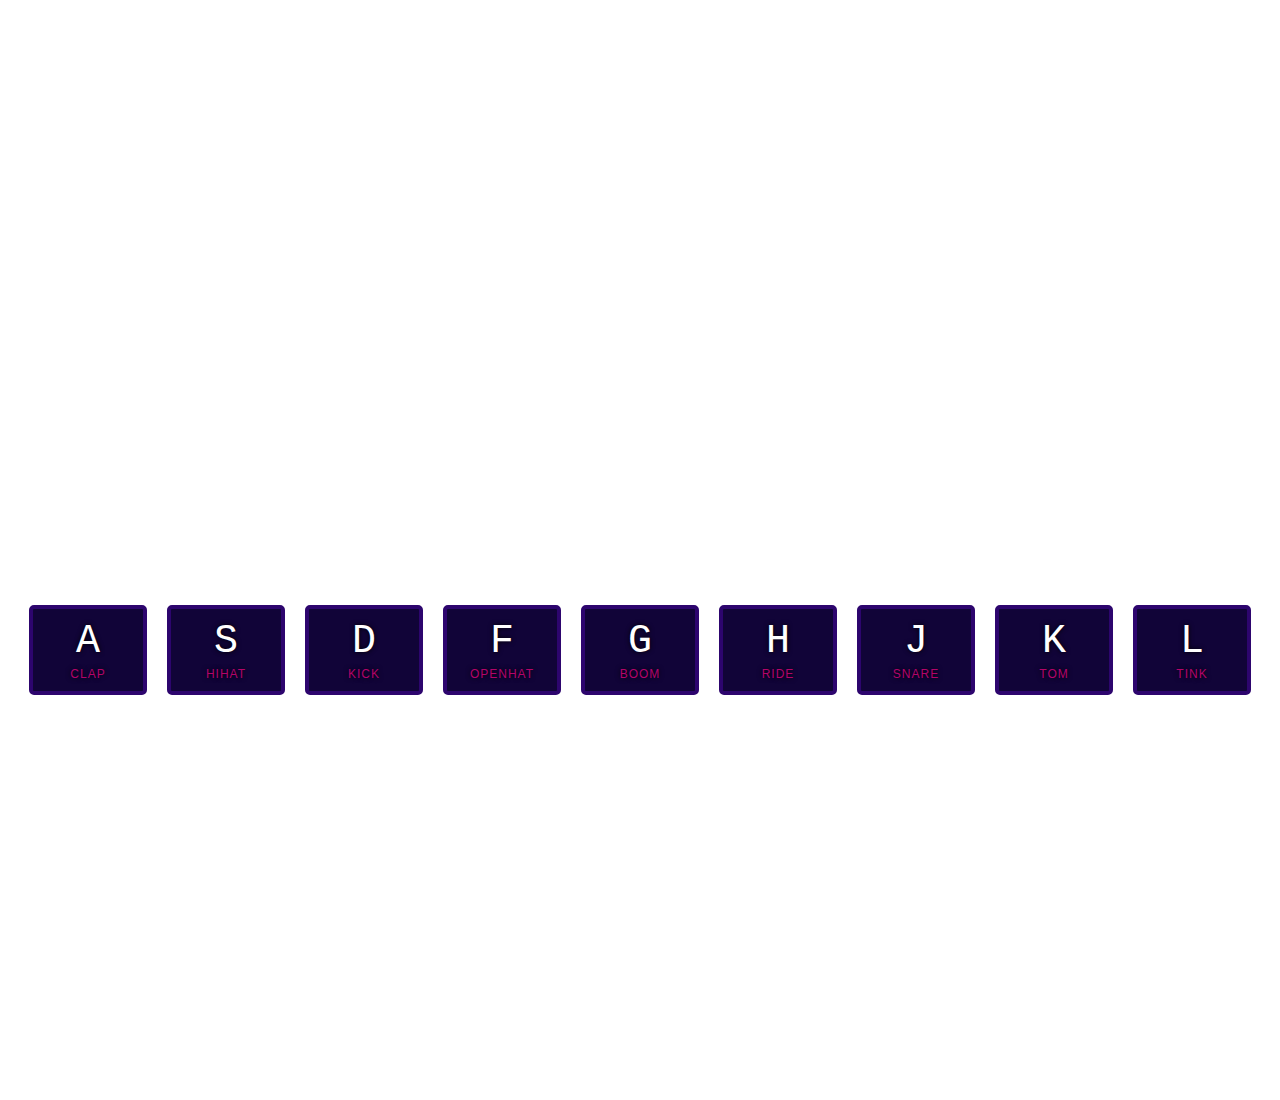
<file: Day1/index.html>
<!DOCTYPE html>
<html lang="en">
<head>
  <meta charset="UTF-8">
  <title>JS Drum Kit</title>
  <link rel="stylesheet" href="style.css">
</head>
<body>

  <div class= "heading">
    <h1>Press the key to produce sound</h1>
  </div>

  <div class="keys">
    <div data-key="65" class="key">
      <kbd>A</kbd>
      <span class="sound">clap</span>
    </div>
    <div data-key="83" class="key">
      <kbd>S</kbd>
      <span class="sound">hihat</span>
    </div>
    <div data-key="68" class="key">
      <kbd>D</kbd>
      <span class="sound">kick</span>
    </div>
    <div data-key="70" class="key">
      <kbd>F</kbd>
      <span class="sound">openhat</span>
    </div>
    <div data-key="71" class="key">
      <kbd>G</kbd>
      <span class="sound">boom</span>
    </div>
    <div data-key="72" class="key">
      <kbd>H</kbd>
      <span class="sound">ride</span>
    </div>
    <div data-key="74" class="key">
      <kbd>J</kbd>
      <span class="sound">snare</span>
    </div>
    <div data-key="75" class="key">
      <kbd>K</kbd>
      <span class="sound">tom</span>
    </div>
    <div data-key="76" class="key">
      <kbd>L</kbd>
      <span class="sound">tink</span>
    </div>
  </div>

  <audio data-key="65" src="sounds/clap.wav"></audio>
  <audio data-key="83" src="sounds/hihat.wav"></audio>
  <audio data-key="68" src="sounds/kick.wav"></audio>
  <audio data-key="70" src="sounds/openhat.wav"></audio>
  <audio data-key="71" src="sounds/boom.wav"></audio>
  <audio data-key="72" src="sounds/ride.wav"></audio>
  <audio data-key="74" src="sounds/snare.wav"></audio>
  <audio data-key="75" src="sounds/tom.wav"></audio>
  <audio data-key="76" src="sounds/tink.wav"></audio>

<script>
  function removeTransition(e) {
    if (e.propertyName !== 'transform') return;
    e.target.classList.remove('playing');
  }

  function playSound(e) {
    const audio = document.querySelector(`audio[data-key="${e.keyCode}"]`);
    const key = document.querySelector(`div[data-key="${e.keyCode}"]`);
    if (!audio) return;

    key.classList.add('playing');
    audio.currentTime = 0;
    audio.play();
  }

  const keys = Array.from(document.querySelectorAll('.key'));
  keys.forEach(key => key.addEventListener('transitionend', removeTransition));
  window.addEventListener('keydown', playSound);
</script>


</body>
</html>
</file>
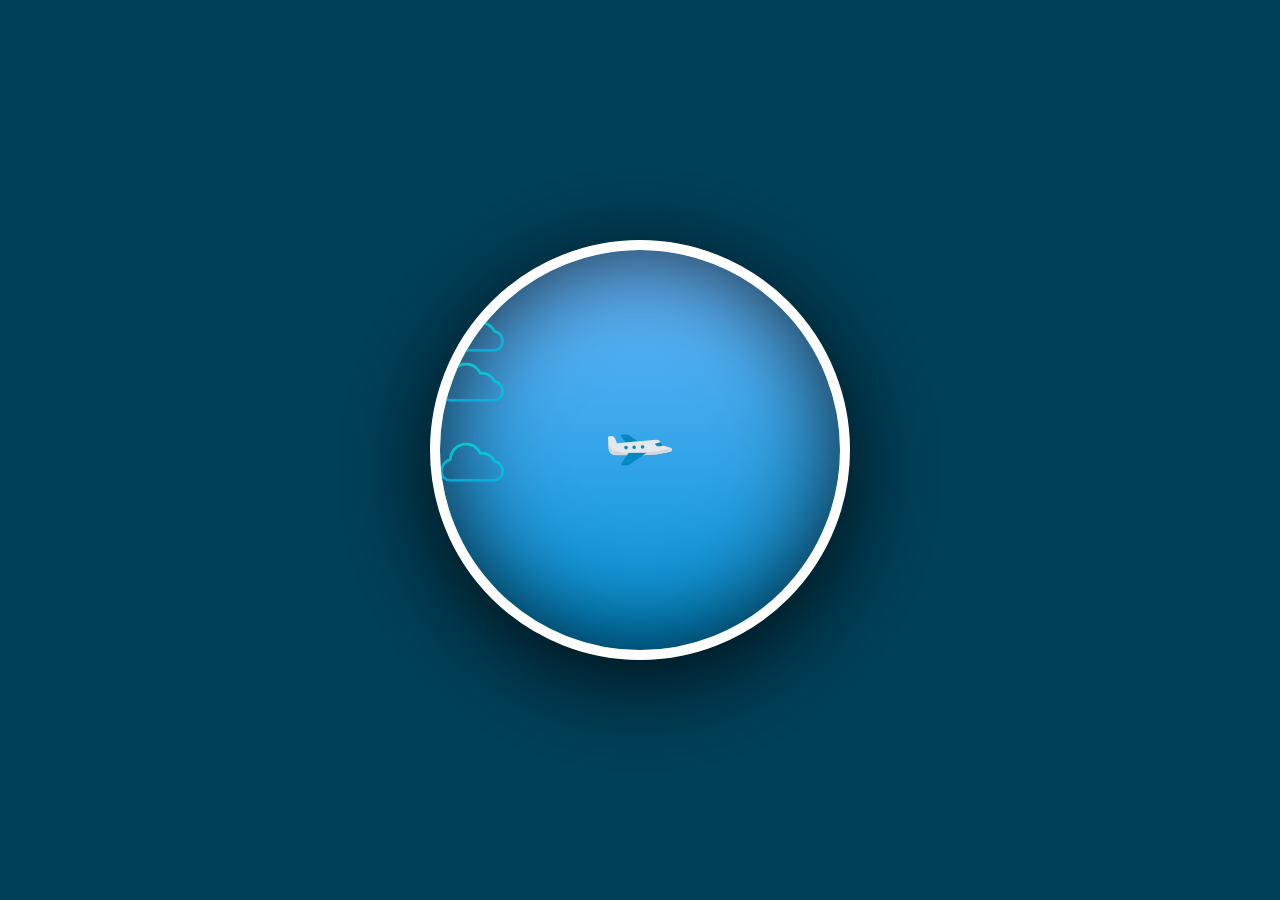
<file: Day10/index.html>
<!DOCTYPE html>
<html lang="en">
<head>
    <meta charset="UTF-8">
    <meta name="viewport" content="width=device-width, initial-scale=1.0">
    <meta http-equiv="X-UA-Compatible" content="ie=edge">
    <title>Document</title>
    <link rel="stylesheet" type="text/css" href="style.css">
</head>
<body>
    <div class="box">
       <div class="plane">
          <img src="airplane.png">
       </div>
       <div class= "cloud">
           <img src="cloud.png">
           <img src="cloud.png">
           <img src="cloud.png">
       </div>
</div>
    
</body>
</html>
</file>
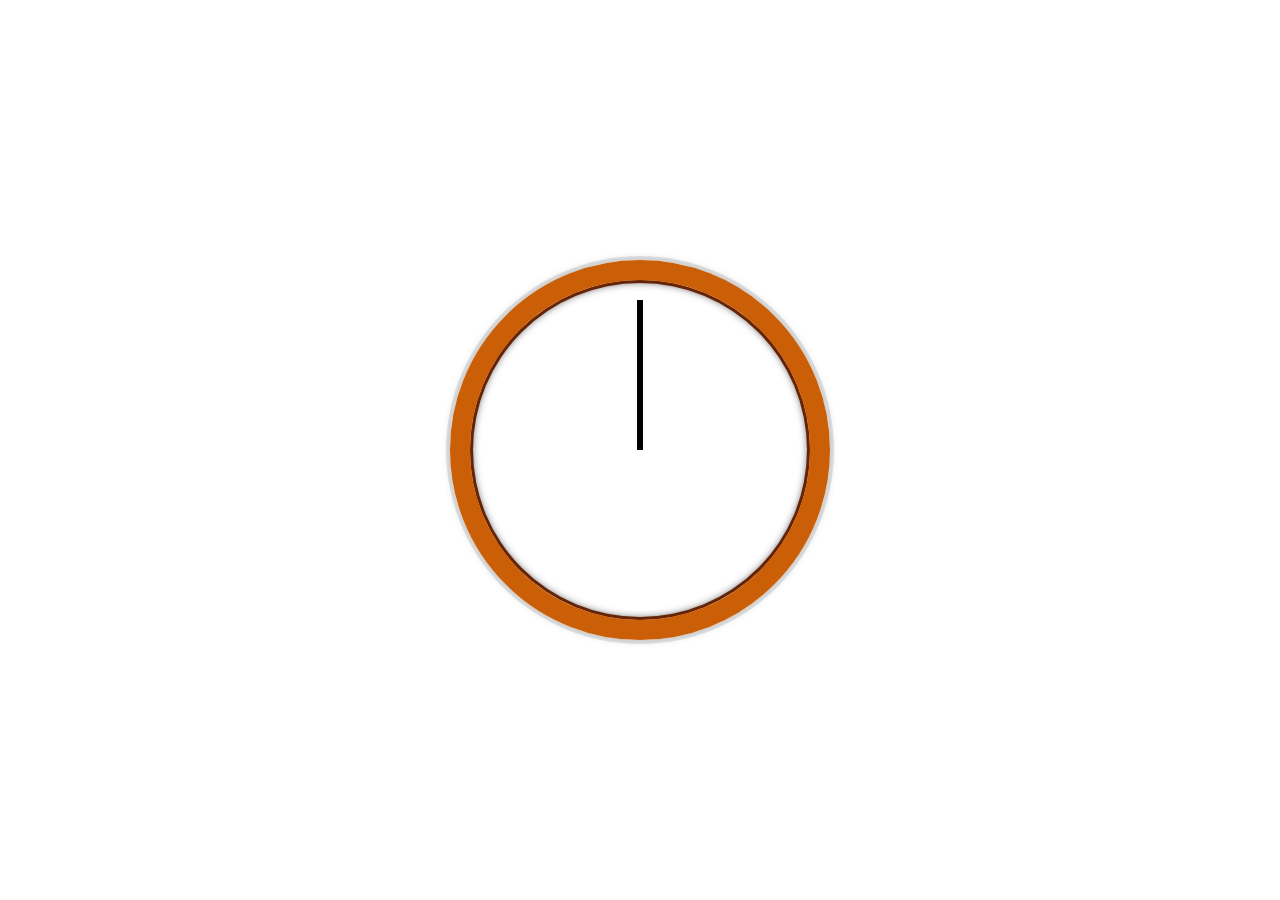
<file: Day2/index.html>
<!DOCTYPE html>
<html lang="en">
<head>
  <meta charset="UTF-8">
  <title>JS + CSS Clock</title>
</head>
<body>


    <div class="clock">
      <div class="clock-face">
        <div class="hand hour-hand"></div>
        <div class="hand min-hand"></div>
        <div class="hand second-hand"></div>
      </div>
    </div>


  <style>
    html {
      background: url(https://images.unsplash.com/photo-1539576282236-40272d2dbe7e?ixlib=rb-0.3.5&ixid=eyJhcHBfaWQiOjEyMDd9&s=9cee2739772eb498885974c2f2542a83&auto=format&fit=crop&w=1050&q=80);
      background-size: cover;
      font-family: 'helvetica neue';
      text-align: center;
      font-size: 10px;
    }

    body {
      margin: 0;
      font-size: 2rem;
      display: flex;
      flex: 1;
      min-height: 100vh;
      align-items: center;
    }

    .clock {
      width: 30rem;
      height: 30rem;
      border: 20px solid rgb(202, 95, 8);
      border-radius: 50%;
      margin: 50px auto;
      position: relative;
      padding: 2rem;
      box-shadow:
        0 0 0 4px rgba(0,0,0,0.1),
        inset 0 0 0 3px rgb(104, 35, 4),
        inset 0 0 10px black,
        0 0 10px rgba(0,0,0,0.2);
    }

    .clock-face {
      position: relative;
      width: 100%;
      height: 100%;
      transform: translateY(-3px); /* account for the height of the clock hands */
    }

    .hand {
      width: 50%;
      height: 6px;
      background: rgb(0, 0, 0);
      position: absolute;
      top: 50%;
      transform-origin: 100%;
      transform: rotate(90deg);
      transition:all 0.05s;
      transition-timing-function: cubic-bezier(0.1, 2.7, 0.58, 1);
    }

  </style>

  <script>
    const secondHand = document.querySelector('.second-hand');
    const minuteHand = document.querySelector('.min-hand');
    const hoursHand = document.querySelector('.hour-hand');

   function setDate(){
     const now = new Date();
     const seconds = now.getSeconds();
     const secondsDegrees = ((seconds / 60) * 360) + 90;
     secondHand.style.transform = `rotate(${secondsDegrees}deg)`
    //  console.log(seconds);

     const min = now.getMinutes();
     const minDegrees = (( min / 60) * 360) + 90;
     minuteHand.style.transform = `rotate(${minDegrees}deg)`

    
    const hours = now.getHours();
     const hoursDegrees = (( hours / 12) * 360) + 90;
     hoursHand.style.transform = `rotate(${hoursDegrees}deg)`

     
     }
   setInterval(setDate,1000);
  </script>
</body>
</html>
</file>
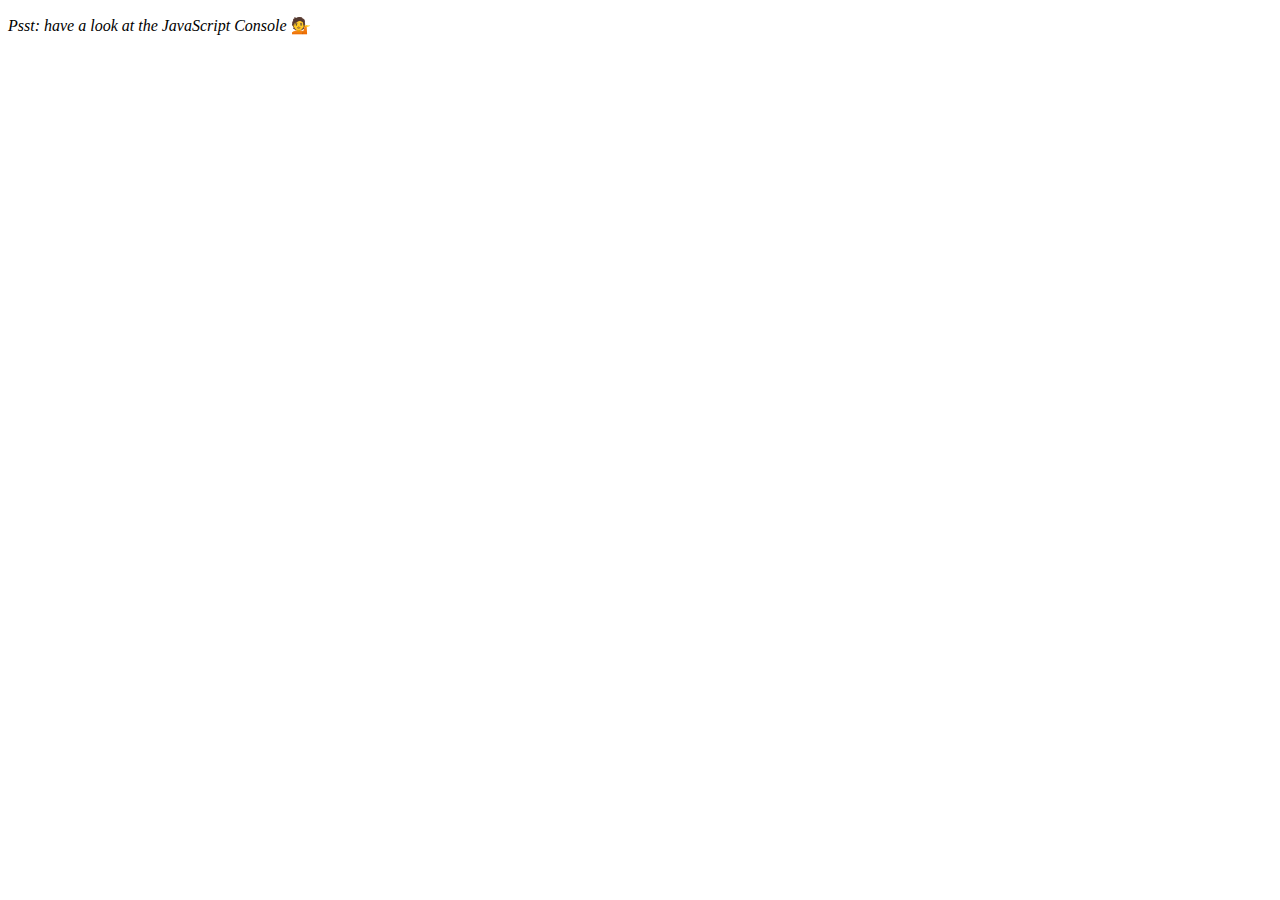
<file: Day4.html>
<!DOCTYPE html>
<html lang="en">
<head>
  <meta charset="UTF-8">
  <title>Array Cardio 💪</title>
</head>
<body>
  <p><em>Psst: have a look at the JavaScript Console</em> 💁</p>
  <script>
    // Get your shorts on - this is an array workout!
    // ## Array Cardio Day 1

    // Some data we can work with

    const inventors = [
      { first: 'Albert', last: 'Einstein', year: 1879, passed: 1955 },
      { first: 'Isaac', last: 'Newton', year: 1643, passed: 1727 },
      { first: 'Galileo', last: 'Galilei', year: 1564, passed: 1642 },
      { first: 'Marie', last: 'Curie', year: 1867, passed: 1934 },
      { first: 'Johannes', last: 'Kepler', year: 1571, passed: 1630 },
      { first: 'Nicolaus', last: 'Copernicus', year: 1473, passed: 1543 },
      { first: 'Max', last: 'Planck', year: 1858, passed: 1947 },
      { first: 'Katherine', last: 'Blodgett', year: 1898, passed: 1979 },
      { first: 'Ada', last: 'Lovelace', year: 1815, passed: 1852 },
      { first: 'Sarah E.', last: 'Goode', year: 1855, passed: 1905 },
      { first: 'Lise', last: 'Meitner', year: 1878, passed: 1968 },
      { first: 'Hanna', last: 'Hammarström', year: 1829, passed: 1909 }
    ];

    const people = ['Beck, Glenn', 'Becker, Carl', 'Beckett, Samuel', 'Beddoes, Mick', 'Beecher, Henry', 'Beethoven, Ludwig', 'Begin, Menachem', 'Belloc, Hilaire', 'Bellow, Saul', 'Benchley, Robert', 'Benenson, Peter', 'Ben-Gurion, David', 'Benjamin, Walter', 'Benn, Tony', 'Bennington, Chester', 'Benson, Leana', 'Bent, Silas', 'Bentsen, Lloyd', 'Berger, Ric', 'Bergman, Ingmar', 'Berio, Luciano', 'Berle, Milton', 'Berlin, Irving', 'Berne, Eric', 'Bernhard, Sandra', 'Berra, Yogi', 'Berry, Halle', 'Berry, Wendell', 'Bethea, Erin', 'Bevan, Aneurin', 'Bevel, Ken', 'Biden, Joseph', 'Bierce, Ambrose', 'Biko, Steve', 'Billings, Josh', 'Biondo, Frank', 'Birrell, Augustine', 'Black, Elk', 'Blair, Robert', 'Blair, Tony', 'Blake, William'];

    // Array.prototype.filter()
    // 1. Filter the list of inventors for those who were born in the 1500's
     const fifteen = inventors.filter(inventor => (inventor.year >=1500 && inventor.year <1600));
   
     console.table(fifteen);
         // Array.prototype.map()
    // 2. Give us an array of the inventors' first and last names
    const fullNames = inventors.map(inventor => `${inventor.first}${inventor.last}`);
    console.table(fullNames);
    
    // Array.prototype.sort()
    // 3. Sort the inventors by birthdate, oldest to youngest

    // const ordered = inventors.sort(function(a,b){
    //   if(a.year > b.year){
    //     return 1;
    //   } else {
    //     return -1;
    //   }
    // })

    const ordered = inventors.sort((a,b)=> a.year >b.year ? 1 : -1);
    console.table(ordered)
    // Array.prototype.reduce()
    // 4. How many years did all the inventors live?
    
    const totalYear = inventors.reduce((total, inventor) => {
      return total + (inventor.passed - inventor.year );

    } ,0); 
    console.log(totalYear);
    
    // 5. Sort the inventors by years lived
    const oldest = inventors.sort(function(a,b){
      const lastGuy = a.passed - a.year;
      const nextGuy = b.passed - b.year;
      return lastGuy > nextGuy ? -1:1;
    });
    console.table(oldest);

    // 6. create a list of Boulevards in Paris that contain 'de' anywhere in the name
    // https://en.wikipedia.org/wiki/Category:Boulevards_in_Paris
// <!-- 
//     const category = document.querySelector('.mw-category');
//     const links = Array.from(category.querySelectorAll('a'));

//     const de = links
//                     .map(link => link.textContent)
//                     .filter(streetName => streetName.includes("de"));

//  -->

    // 7. sort Exercise
    // Sort the people alphabetically by last name

    const alpha = people.sort((lastOne, nextOne) => {
      const [alast , afirst] = lastOne.split(', ');
      const [blast , bfirst] = nextOne.split(', ');
      return alast >blast ? 1 :-1;
      });
      console.table(alpha)


    // 8. Reduce Exercise
    // Sum up the instances of each of these
    const data = ['car', 'car', 'truck', 'truck', 'bike', 'walk', 'car', 'van', 'bike', 'walk', 'car', 'van', 'car', 'truck' ];
    
    const transportaion = data.reduce(function(obj, item){
   
     if(!obj[item]){
      obj[item]=0;
     }
     obj[item]++;
     return obj;
     
    },{})
    console.log(transportaion);
    
  </script>
</body>
</html>
</file>
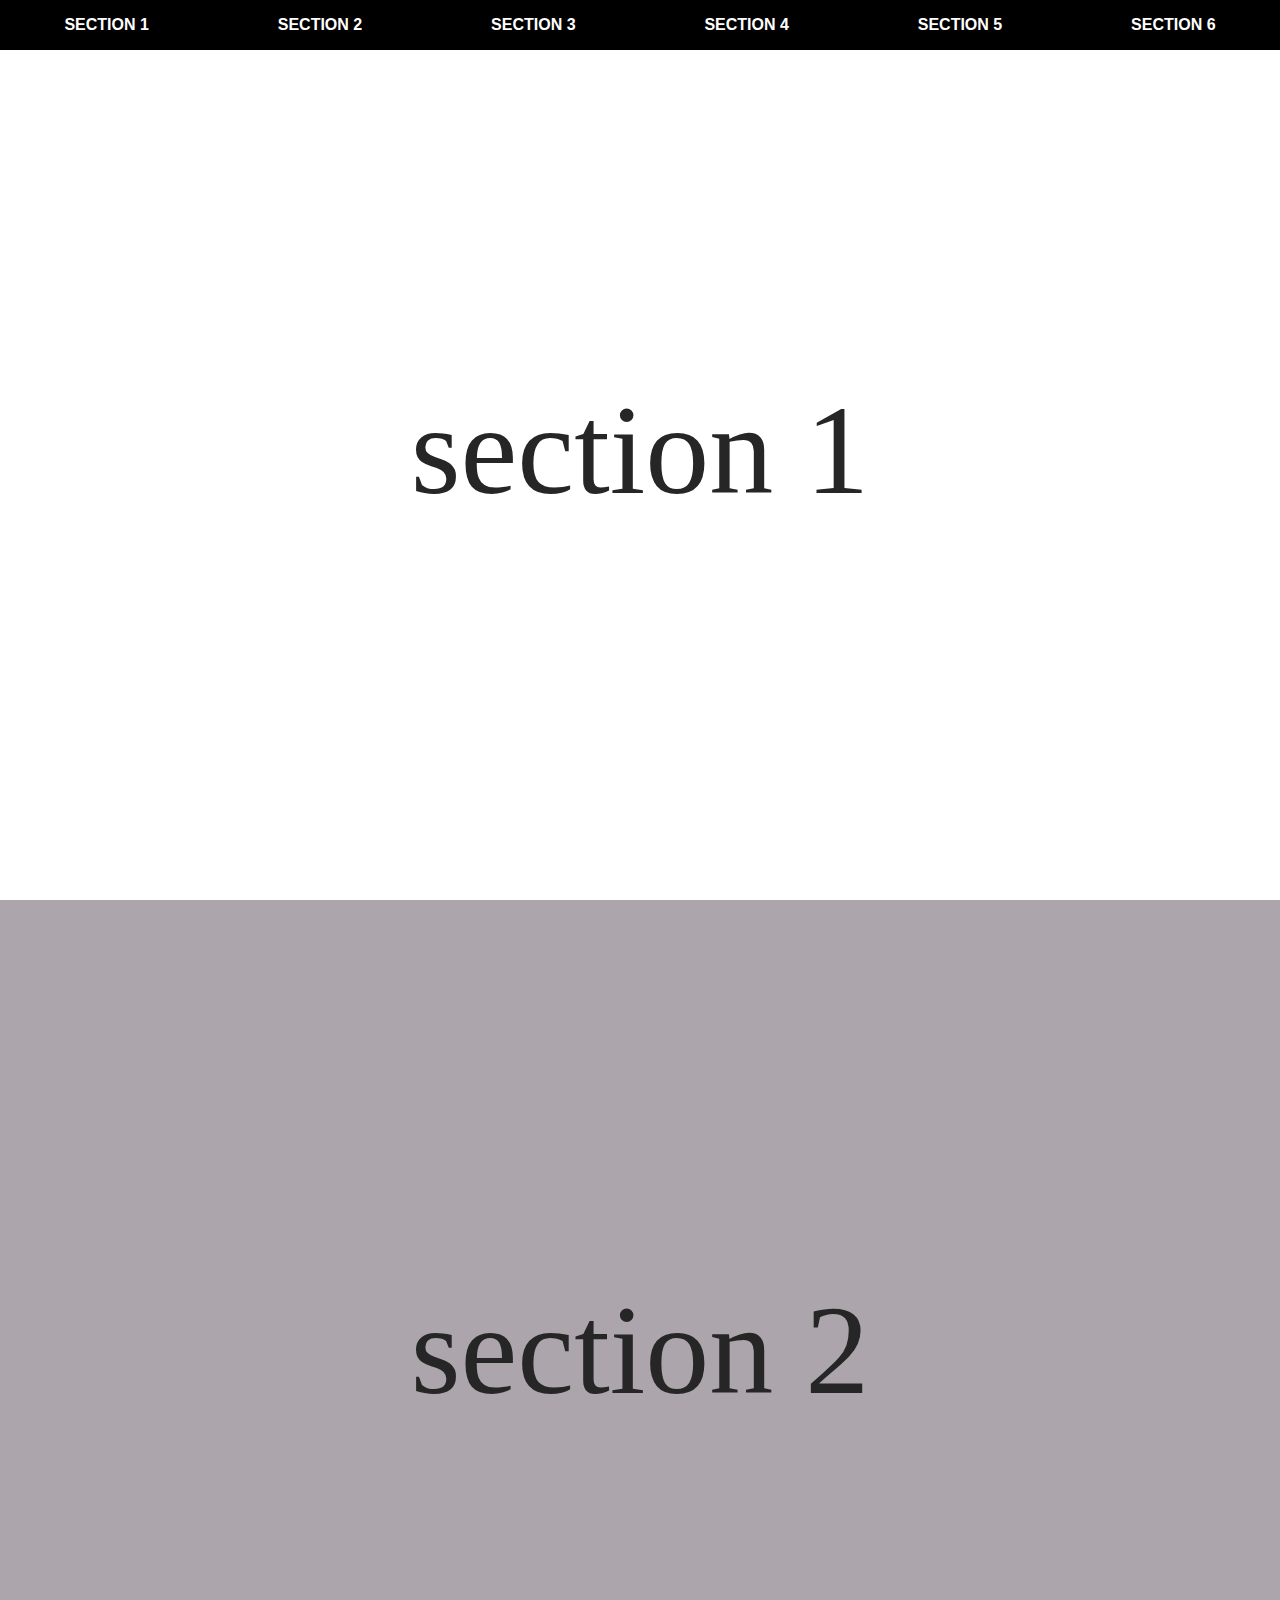
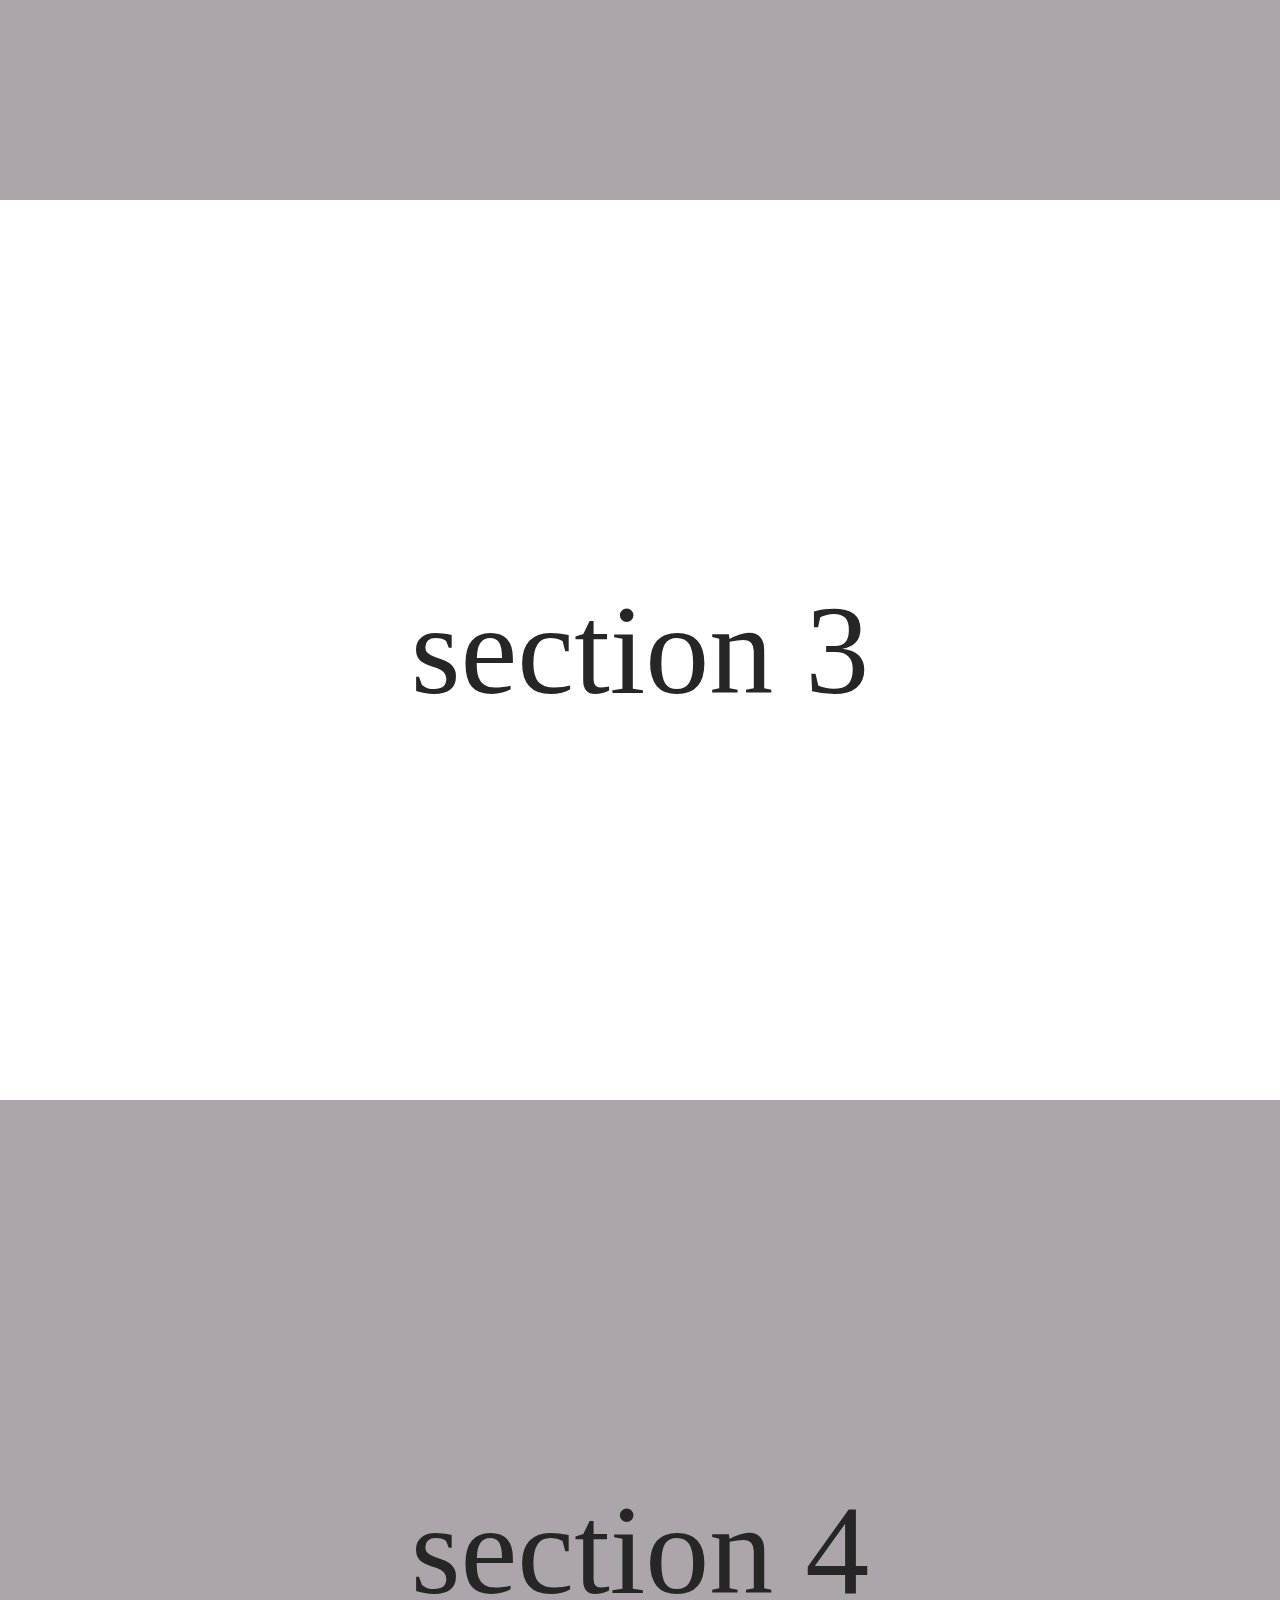
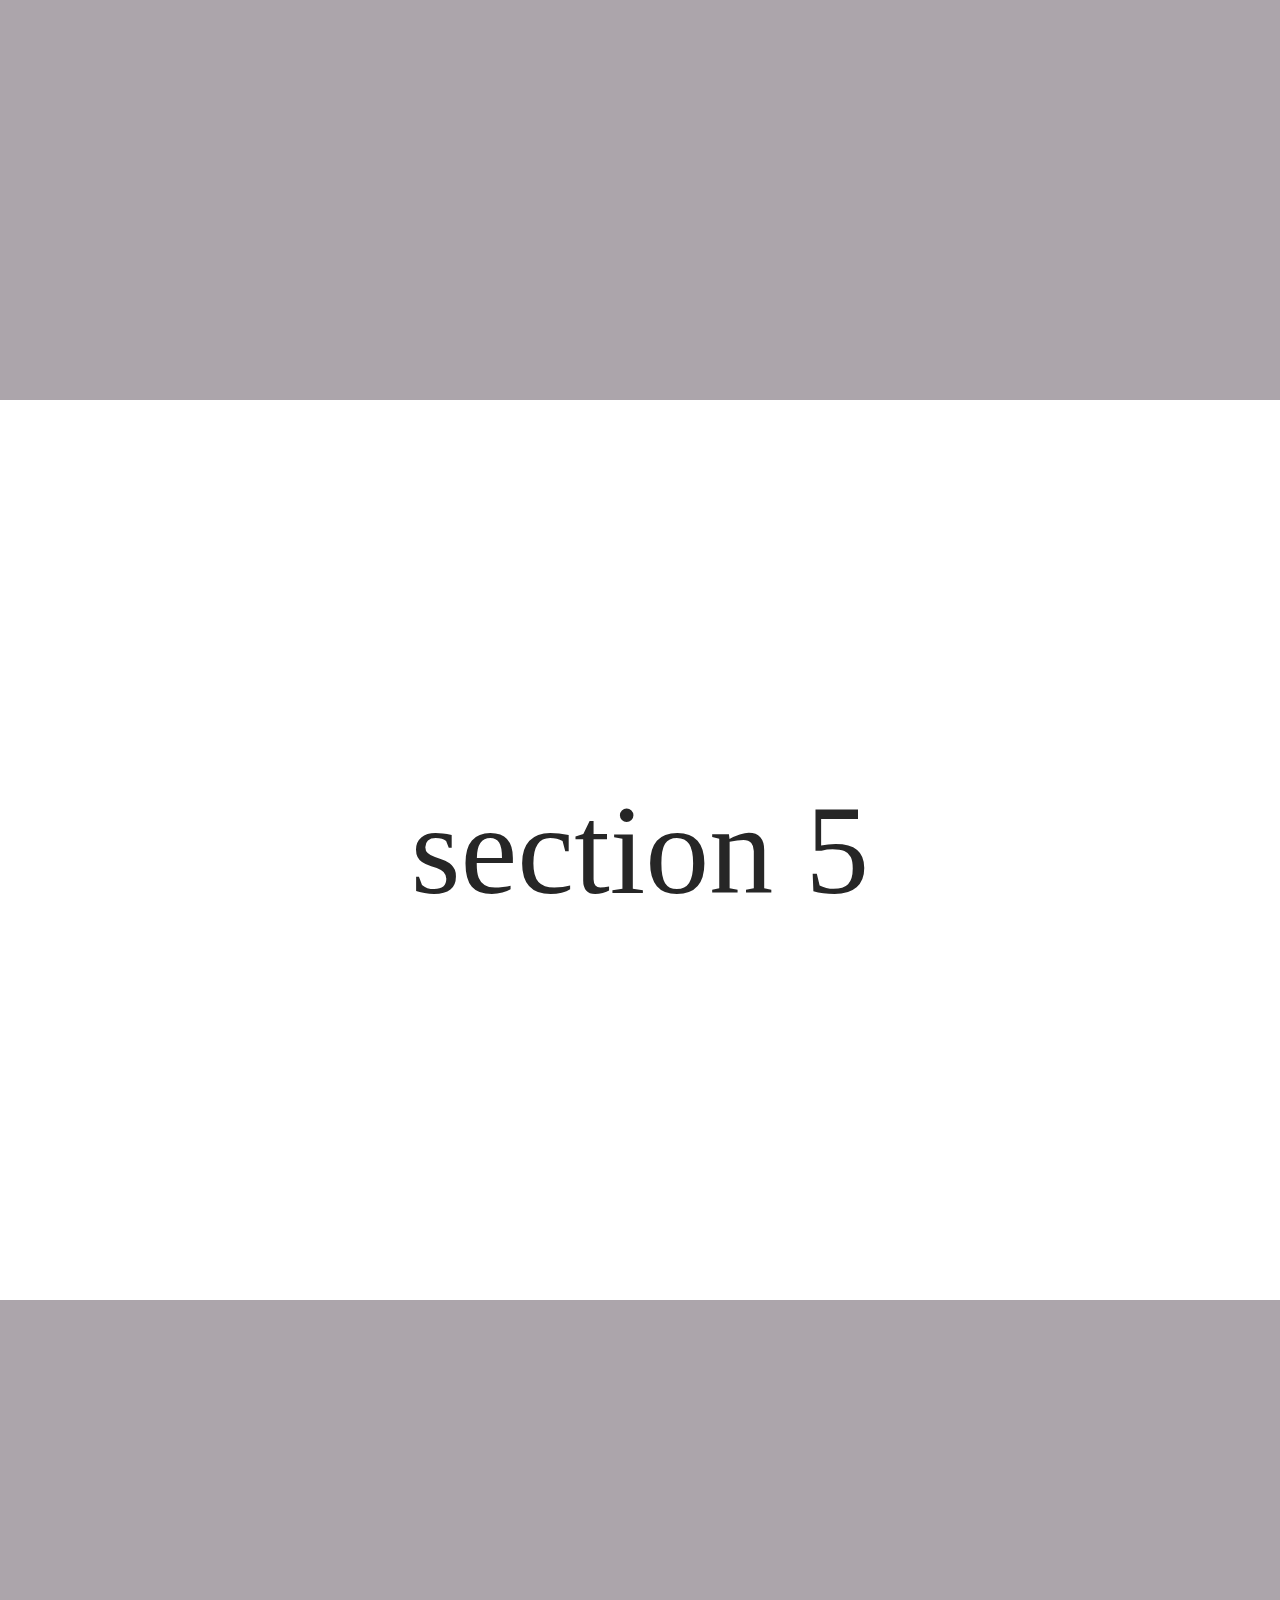
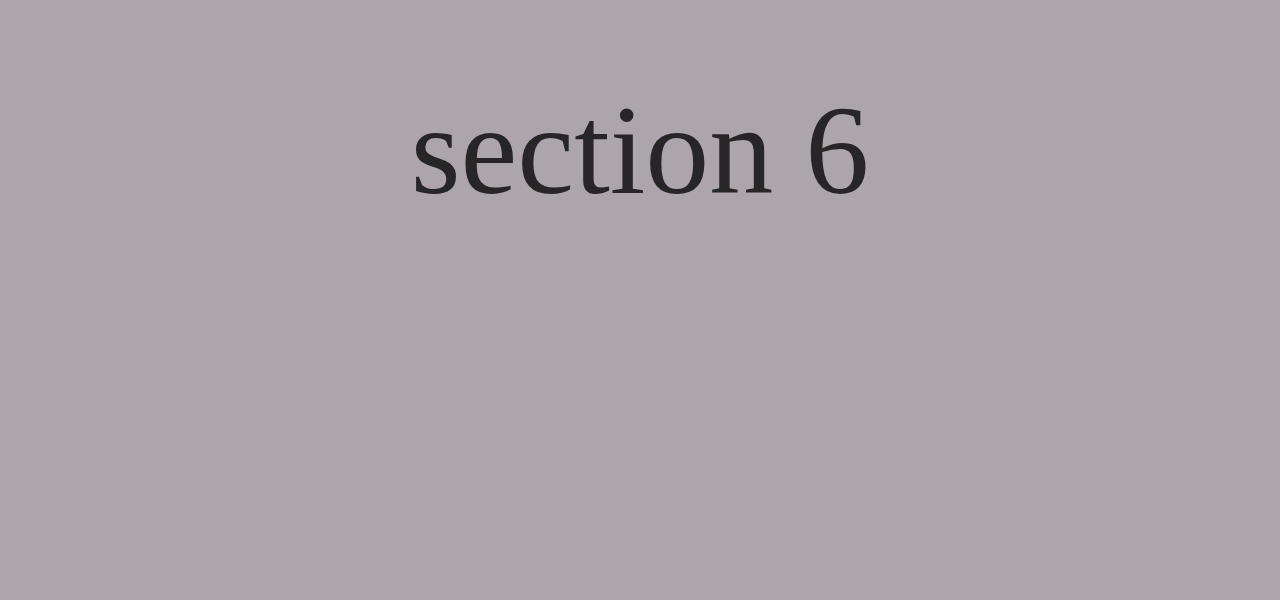
<file: Day3/Day3a.html>
<!DOCTYPE html>
<html lang="en">
<head>
    <meta charset="UTF-8">
    <meta name="viewport" content="width=device-width, initial-scale=1.0">
    <meta http-equiv="X-UA-Compatible" content="ie=edge">
    <title>Document</title>
    <link rel="stylesheet" type="text/css" href="Day3a.css">
</head>
<body>
    <ul>
        <li><a href="#sec1">section 1</a></li>
        <li><a href="#sec2">section 2</a></li>
        <li><a href="#sec3">section 3</a></li>
        <li><a href="#sec4">section 4</a></li>
        <li><a href="#sec5">section 5</a></li>
        <li><a href="#sec6">section 6</a></li>
    </ul>
    <section id="sec1" data-text="section 1"></section>
    <section id="sec2" data-text="section 2"></section>
    <section id="sec3" data-text="section 3"></section>
    <section id="sec4" data-text="section 4"></section>
    <section id="sec5" data-text="section 5"></section>
    <section id="sec6" data-text="section 6"></section>
</body>
</html>
</file>
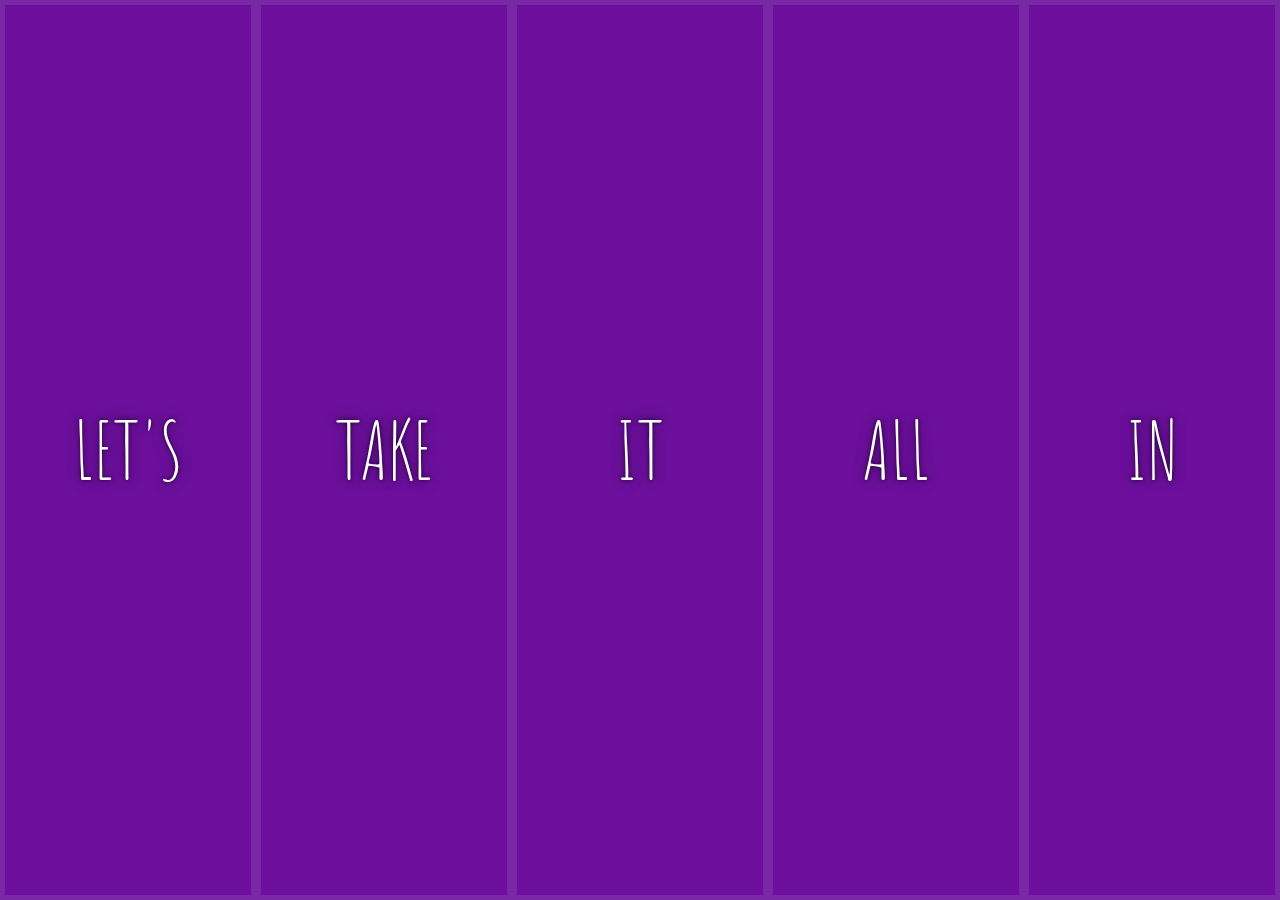
<file: Day5/Day5.html>
<!DOCTYPE html>
<html lang="en">
<head>
  <meta charset="UTF-8">
  <title>Flex Panels </title>
  <link href='https://fonts.googleapis.com/css?family=Amatic+SC' rel='stylesheet' type='text/css'>
</head>
<body>
  <style>
    html {
      box-sizing: border-box;
      background: #ffc600;
      font-family: 'helvetica neue';
      font-size: 20px;
      font-weight: 200;
    }
    
    body {
      margin: 0;
    }
    
    *, *:before, *:after {
      box-sizing: inherit;
    }

    .panels {
      min-height: 100vh;
      overflow: hidden;
      display: flex;
    }

    .panel {
      background: #6B0F9C;
      box-shadow: inset 0 0 0 5px rgba(255,255,255,0.1);
      color: white;
      text-align: center;
      align-items: center;
      /* Safari transitionend event.propertyName === flex */
      /* Chrome + FF transitionend event.propertyName === flex-grow */
      transition:
        font-size 0.7s cubic-bezier(0.61,-0.19, 0.7,-0.11),
        flex 0.7s cubic-bezier(0.61,-0.19, 0.7,-0.11),
        background 0.2s;
      font-size: 20px;
      background-size: cover;
      background-position: center;
      flex: 1;
      justify-content: center;
      display: flex;
      flex-direction: column;
    }

    
    .panel1 { background-image:url(https://images.unsplash.com/photo-1539800318544-d10270da6e54?ixlib=rb-0.3.5&ixid=eyJhcHBfaWQiOjEyMDd9&s=f82c8d91094f22a7540ef574ee63eee1&auto=format&fit=crop&w=700&q=80); }
    .panel2 { background-image:url(https://images.unsplash.com/photo-1539719984639-e468dd41c753?ixlib=rb-0.3.5&ixid=eyJhcHBfaWQiOjEyMDd9&s=646c00d1886b8f1e9c9b71504913d8e9&auto=format&fit=crop&w=633&q=80); }
    .panel3 { background-image:url(https://images.unsplash.com/photo-1539866033588-92316838a0c1?ixlib=rb-0.3.5&ixid=eyJhcHBfaWQiOjEyMDd9&s=24e4164bbabdf0ceb53626ac99e99dfa&auto=format&fit=crop&w=634&q=80); }
    .panel4 { background-image:url(https://images.unsplash.com/photo-1539833889802-a96a86008e5d?ixlib=rb-0.3.5&ixid=eyJhcHBfaWQiOjEyMDd9&s=fa688d3156a76f01b84ea93b95f78423&auto=format&fit=crop&w=634&q=80); }
    .panel5 { background-image:url(https://images.unsplash.com/photo-1539800271820-e42bb271a796?ixlib=rb-0.3.5&ixid=eyJhcHBfaWQiOjEyMDd9&s=70ad712cb2fe493d5ecfc2498f810a5e&auto=format&fit=crop&w=684&q=80); }


    /* Flex Items */
    .panel > * {
      margin: 0;
      width: 100%;
      transition: transform 0.5s;
      flex: 1 0 auto;
      display: flex;
      justify-content: center;
      align-items: center;
    }

    .panel > *:first-child { transform: translateY(-100%); }
    .panel.open-active > *:first-child { transform: translateY(0); }
    .panel > *:last-child { transform: translateY(100%); }
    .panel.open-active > *:last-child { transform: translateY(0); }

    .panel p {
      text-transform: uppercase;
      font-family: 'Amatic SC', cursive;
      text-shadow: 0 0 4px rgba(0, 0, 0, 0.72), 0 0 14px rgba(0, 0, 0, 0.45);
      font-size: 2em;
    }
    
    .panel p:nth-child(2) {
      font-size: 4em;
    }

    .panel.open {
      flex: 5;
      font-size: 40px;
    }
  </style>


  <div class="panels">
    <div class="panel panel1">
      <p>Hey</p>
      <p>Let's</p>
      <p>Dance</p>
    </div>
    <div class="panel panel2">
      <p>Give</p>
      <p>Take</p>
      <p>Receive</p>
    </div>
    <div class="panel panel3">
      <p>Experience</p>
      <p>It</p>
      <p>Today</p>
    </div>
    <div class="panel panel4">
      <p>Give</p>
      <p>All</p>
      <p>You can</p>
    </div>
    <div class="panel panel5">
      <p>Life</p>
      <p>In</p>
      <p>Motion</p>
    </div>
  </div>

  <script>
    const panels = document.querySelectorAll('.panel');

    function toggleOpen() {
      console.log('Hello');
      this.classList.toggle('open');
    }

    function toggleActive(e) {
      console.log(e.propertyName);
      if (e.propertyName.includes('flex')) {
        this.classList.toggle('open-active');
      }
    }

    panels.forEach(panel => panel.addEventListener('click', toggleOpen));
    panels.forEach(panel => panel.addEventListener('transitionend', toggleActive));
  </script>

</body>
</html>
</file>
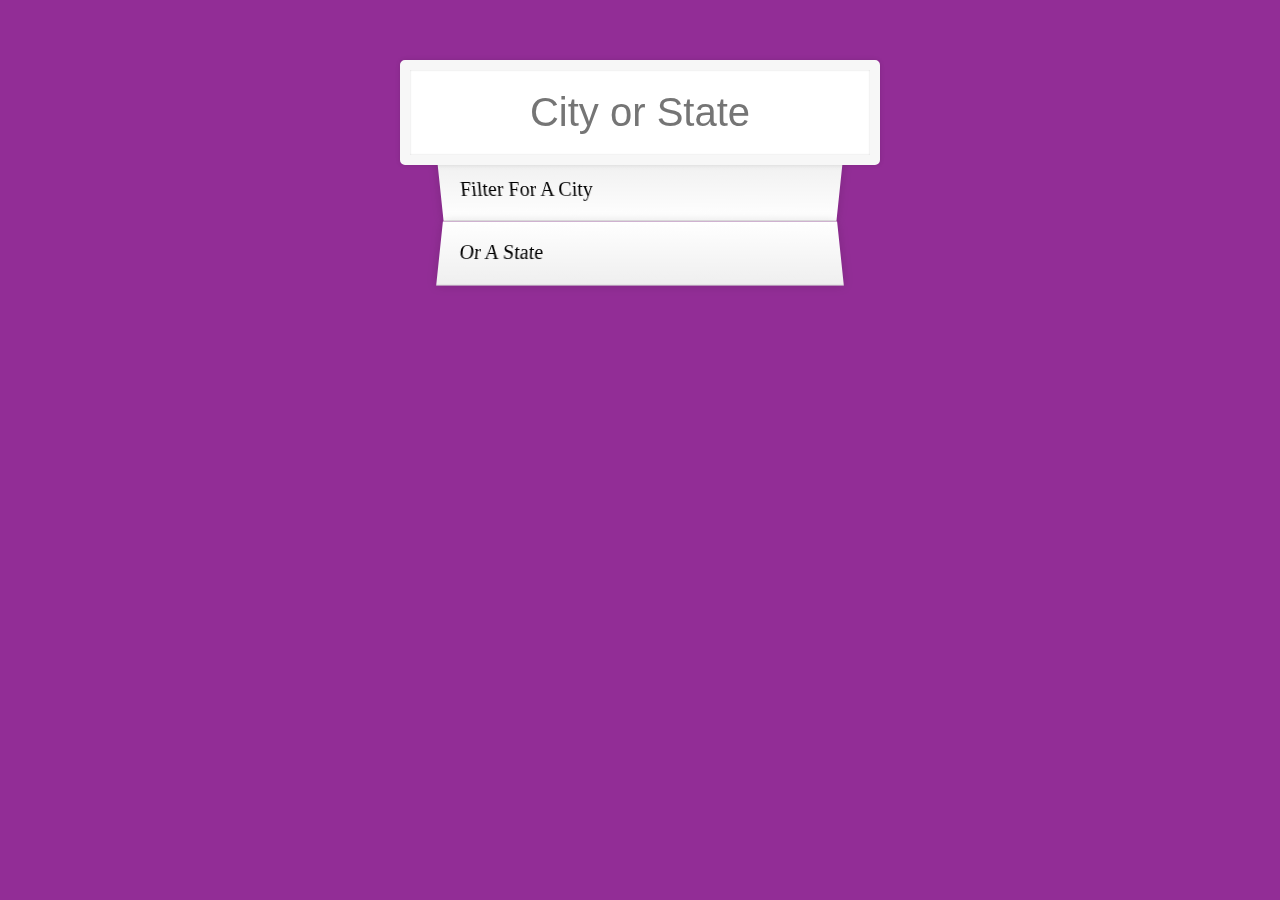
<file: Day7/Day7.html>
<!DOCTYPE html>
<html lang="en">
<head>
  <meta charset="UTF-8">
  <title>Type Ahead 👀</title>
  <link rel="stylesheet" href="style.css">
</head>
<body>

  <form class="search-form">
    <input type="text" class="search" placeholder="City or State">
    <ul class="suggestions">
      <li>Filter for a city</li>
      <li>or a state</li>
    </ul>
  </form>
<script>
const endpoint = 'https://gist.githubusercontent.com/Miserlou/c5cd8364bf9b2420bb29/raw/2bf258763cdddd704f8ffd3ea9a3e81d25e2c6f6/cities.json';

const cities = [];
fetch(endpoint)
  .then(blob => blob.json())
  .then(data => cities.push(...data));

function findMatches(wordToMatch, cities) {
  return cities.filter(place => {
    // here we need to figure out if the city or state matches what was searched
    const regex = new RegExp(wordToMatch, 'gi');
    return place.city.match(regex) || place.state.match(regex)
  });
}

function numberWithCommas(x) {
  return x.toString().replace(/\B(?=(\d{3})+(?!\d))/g, ',');
}

function displayMatches() {
  const matchArray = findMatches(this.value, cities);
  const html = matchArray.map(place => {
    const regex = new RegExp(this.value, 'gi');
    const cityName = place.city.replace(regex, `<span class="hl">${this.value}</span>`);
    const stateName = place.state.replace(regex, `<span class="hl">${this.value}</span>`);
    return `
      <li>
        <span class="name">${cityName}, ${stateName}</span>
        <span class="population">${numberWithCommas(place.population)}</span>
      </li>
    `;
  }).join('');
  suggestions.innerHTML = html;
}

const searchInput = document.querySelector('.search');
const suggestions = document.querySelector('.suggestions');

searchInput.addEventListener('change', displayMatches);
searchInput.addEventListener('keyup', displayMatches);

</script>
  </body>
</html>
</file>
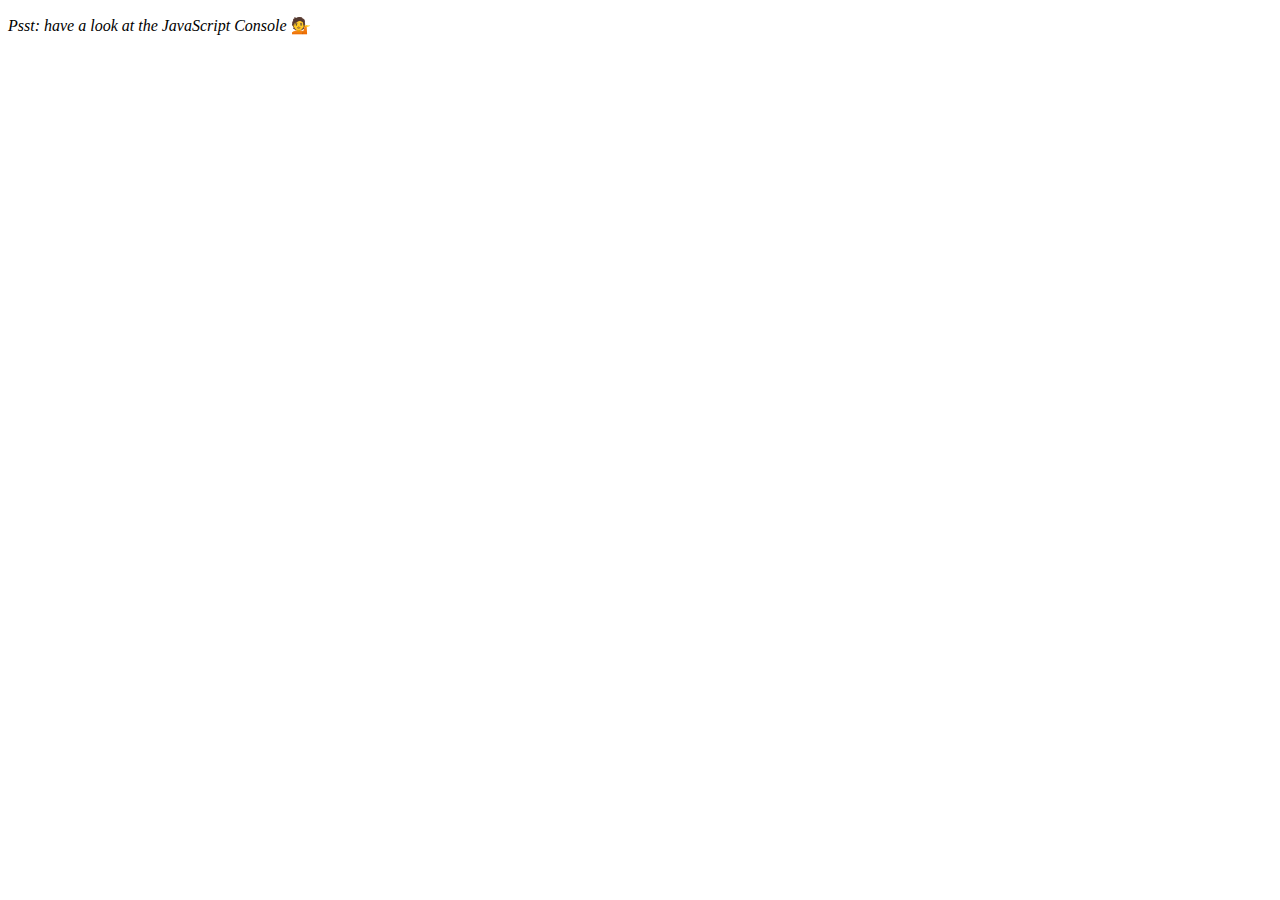
<file: Day8/Day8.html>
<!DOCTYPE html>
<html lang="en">
<head>
  <meta charset="UTF-8">
  <title>Array Cardio 💪💪</title>
</head>
<body>
  <p><em>Psst: have a look at the JavaScript Console</em> 💁</p>
  <script>
    // ## Array Cardio Day 2

    const people = [
      { name: 'Wes', year: 1988 },
      { name: 'Kait', year: 1986 },
      { name: 'Irv', year: 1970 },
      { name: 'Lux', year: 2015 }
    ];

    const comments = [
      { text: 'Love this!', id: 523423 },
      { text: 'Super good', id: 823423 },
      { text: 'You are the best', id: 2039842 },
      { text: 'Ramen is my fav food ever', id: 123523 },
      { text: 'Nice Nice Nice!', id: 542328 }
    ];

    // Some and Every Checks
    // Array.prototype.some() // is at least one person 19 or older?
    //  const isAdult = people.some(function(person){
    //    const currentYear = (new Date().getFullYear());
    //    if (currentYear - people.year >= 19){
    //      return true;
    //    }
    //  }); 
 
    const isAdult = people.some(person => ((new Date())
    .getFullYear()) - person.year >= 19); 
     console.log(isAdult);
     
    // Array.prototype.every() // is everyone 19 or older?
    
    const allAdult = people.every(person => ((new Date())
    .getFullYear()) - person.year >= 19); 
     console.log(allAdult);

    // Array.prototype.find()
    // Find is like filter, but instead returns just the one you are looking for
    // find the comment with the ID of 823423

    // const comment = comments.find(function(comment){
    //   if(comment.id == 823423){
    //     return true;
    //   }
    // });

    const comment = comments.find(comment => comment.id == 823423);
    console.log(comment);
    

    // Array.prototype.findIndex()
    const index = comments.findIndex(comment => comment.id == 123523);
    console.log(index);
    comments.splice(index,index);
    console.log(comments);
    
    
    // Find the comment with this ID
    // delete the comment with the ID of 823423

  </script>
</body>
</html>
</file>
<file: Day1/style.css>
html {
    font-size: 10px;
    background: url(https://images.unsplash.com/photo-1470225620780-dba8ba36b745?ixlib=rb-0.3.5&ixid=eyJhcHBfaWQiOjEyMDd9&s=da90b7e324f7b8884b268bb4aaf62fcb&auto=format&fit=crop&w=1050&q=80) bottom center;
    background-size: cover;
  }
  
  body,html {
    margin: 0;
    padding: 0;
    font-family: sans-serif;
  }

  .heading{
    text-align: center;
    color: white;
    font-size: 2rem;
    margin-top: 10%;
  }
  
  .keys {
    display: flex;
    flex: 1;
    min-height: 100vh;
    align-items: center;
    justify-content: center;
  }
  
  .key {
    border: .4rem solid #2d056e;
    border-radius: .5rem;
    margin: 1rem;
    font-size: 1.5rem;
    padding: 1rem .5rem;
    transition: all 0.07s ease;
    width: 10rem;
    text-align: center;
    color: white;
    background: #110438;
    text-shadow: 0 0 .5rem black;
  }
  
  .playing {
    transform: scale(1.1);
    border-color: #b3046a;
    box-shadow: 0 0 1rem #b3046a;
  }
  
  kbd {
    display: block;
    font-size: 4rem;
  }
  
  .sound {
    font-size: 1.2rem;
    text-transform: uppercase;
    letter-spacing: .1rem;
    color: #b3046a;
  }
</file>
<file: Day10/style.css>
body
{
margin:0;
padding:0;
display: flex;
justify-content: center;
align-items: center;
height: 100vh;
background: #00415a;
}

.box 
{
    position: relative;
    width: 400px;
    height: 400px;
    background: linear-gradient(#6ab9ff, #0090d2);
    border-radius: 50%;
    border: 10px solid #fff;
    box-shadow: inset 0 0 100px rgba(0,0,0,.8),
                     0 20px 100px rgba(0,0,0,.8);
    overflow: hidden;
}
.plane
{
    position: absolute;
    top:0;
    left:0;
    right:0;
    bottom:0;
    display: flex;
    justify-content: center;
    align-items: center;
    animation: animate-plane 1s linear infinite;
}

.plane img
{
    position: relative;
    z-index: 3;
}


@keyframes animate-plane
{
    0%
    {
        transform: translate(2px, 2px); 
    }
    50%
    {
        transform: translate(-2px, -2px); 
    }
    100%
    {
        transform: translate(2px, 2px); 
    }

}

.cloud
{
    position: absolute;
    top:0;
    left:0;
    right:0;
    bottom:0;

}
.cloud img
{
    position: absolute;
    top:0;
    left:0;
    opacity: .8;
    z-index: 2;
    animation: animate-cloud 1s linear infinite;
}
@keyframes animate-cloud
{
    0%
    {
        transform: translateX(400px);
    }

    40%,100%
    {
        transform: translateX(-400px);
    }
}

.cloud img:nth-child(1)
{
    top: 50px;
    animation-delay: -2s;
    animation: animate-cloud 1.25s linear infinite;
}
.cloud img:nth-child(2)
{
    top: 180px;
    animation-delay: -1s;
    animation: animate-cloud 1s linear infinite;
}
.cloud img:nth-child(3)
{
    top: 100px;
    animation-delay: -2.5s;
    animation: animate-cloud .75s linear infinite;
}
</file>
<file: Day3/Day3a.css>
html
{
    scroll-behavior: smooth;
}
body{
    margin: 0;
    padding: 0;
    font-family: sans-serif;
}

section{
    height: 100vh;
    display: flex;
    justify-content: center;
    align-items: center;
}
section:nth-child(odd)
{
    background: rgb(172, 165, 171);
}
section::before
{
 content: attr(data-text);
 color: #262626;
 font-size: 8em;
 font-family: bold;

}

ul
{
    width: 100%;
    background: #000;
    height: 50px;
    margin: 0;
    padding: 0;
    position: fixed;
    top:0;
    letter-spacing: 0;
    display: flex;
    justify-content: space-around;
}
ul li
{
    list-style: none;
}
ul li a
{
    color: #fff;
    line-height: 50px;
    box-sizing: border-box;
    font-weight: bold;
    text-transform: uppercase;
    text-decoration: none;
}
</file>
<file: Day7/style.css>
html {
      box-sizing: border-box;
      background: #922d96;
      font-family: 'helvetica neue';
      font-size: 20px;
      font-weight: 200;
    }

    *, *:before, *:after {
      box-sizing: inherit;
    }

    input {
      width: 100%;
      padding: 20px;
    }

    .search-form {
      max-width: 400px;
      margin: 50px auto;
    }

    input.search {
      margin: 0;
      text-align: center;
      outline: 0;
      border: 10px solid #F7F7F7;
      width: 120%;
      left: -10%;
      position: relative;
      top: 10px;
      z-index: 2;
      border-radius: 5px;
      font-size: 40px;
      box-shadow: 0 0 5px rgba(0, 0, 0, 0.12), inset 0 0 2px rgba(0, 0, 0, 0.19);
    }

    .suggestions {
      margin: 0;
      padding: 0;
      position: relative;
      /*perspective: 20px;*/
    }

    .suggestions li {
      background: white;
      list-style: none;
      border-bottom: 1px solid #D8D8D8;
      box-shadow: 0 0 10px rgba(0, 0, 0, 0.14);
      margin: 0;
      padding: 20px;
      transition: background 0.2s;
      display: flex;
      justify-content: space-between;
      text-transform: capitalize;
    }

    .suggestions li:nth-child(even) {
      transform: perspective(100px) rotateX(3deg) translateY(2px) scale(1.001);
      background: linear-gradient(to bottom,  #ffffff 0%,#EFEFEF 100%);
    }

    .suggestions li:nth-child(odd) {
      transform: perspective(100px) rotateX(-3deg) translateY(3px);
      background: linear-gradient(to top,  #ffffff 0%,#EFEFEF 100%);
    }

    span.population {
      font-size: 15px;
    }

    .hl {
      background: #b67fb8;
    }
</file>
